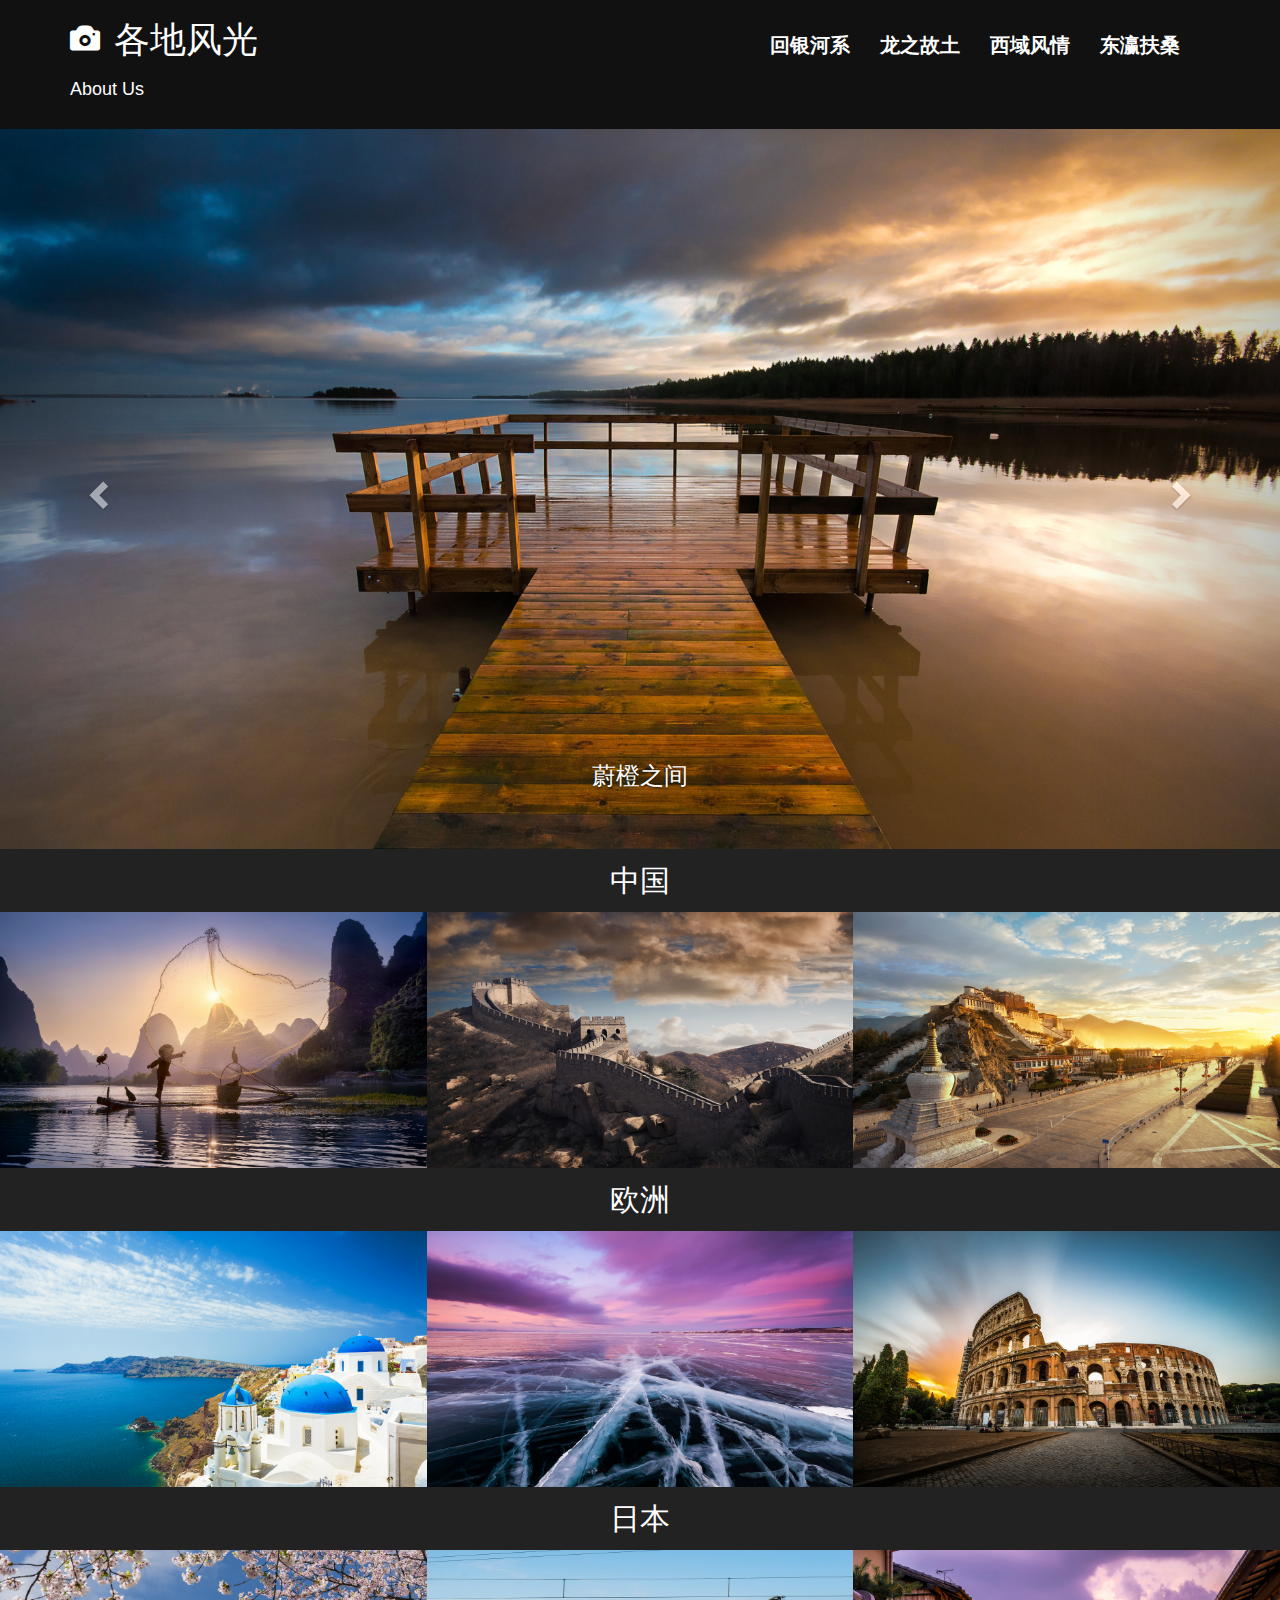
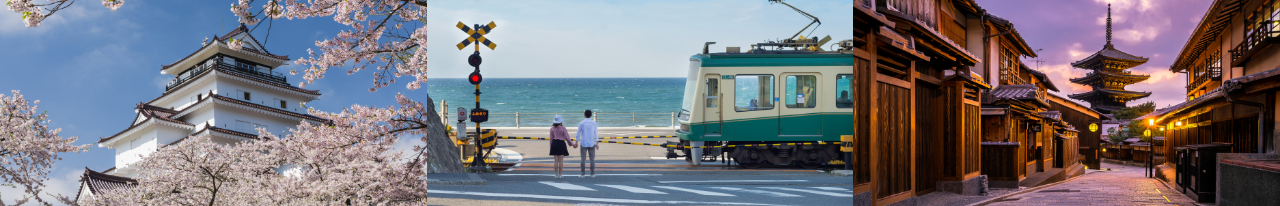
<file: first.html>
<!DOCTYPE html>
<html lang="en">
<head>
    <meta charset="UTF-8">
    <meta name="viewport" content="width=device-width, initial-scale=1.0">
    <meta http-equiv="X-UA-Compatible" content="ie=edge">
    <title>首页</title>
    <script src="./js/jquery.min.js"></script>
    <link rel="stylesheet" href="./bootstrap-3.3.7-dist/css/bootstrap.css">
    <link rel="stylesheet" href="./css/first.css">
</head>
<body>
        <div class="banner-top">
            <!-- 导航条 -->
            <div class="navigation">
                <div class="container">
                    <nav class="navbar  navbar-default">
                        <div class="container-fluid">
                            <div class="navbar-header">
                            <!-- 适配小屏幕 按钮下拉菜单内容-->
                            <button type="button" class="navbar-toggle collapsed" data-toggle="collapse"
                            data-target="#bs-example-navbar-collapse-1" aria-expanded="false">
                            <!-- <span class="sr-only">Toggle navigation</span> -->
                            <span class="icon-bar"></span>
                            <span class="icon-bar"></span>
                            <span class="icon-bar"></span>
                            </button>
                            <span class="glyphicon glyphicon-camera" aria-hidden="true"></span>
                            <h1>各地风光</h1>
                            <!-- 关于我们 -->
                            <div class="about-us">
                              <h4>About Us</h4>
                            </div>
                            </div>
                            <!-- 当屏幕尺寸够时，显示整体，不够时通过点击按钮来下拉展示 -->
                            <div class="collapse navbar-collapse navbar-right" id="bs-example-navbar-collapse-1">
                                <ul class="nav navbar-nav">
                                  <li><a href="./index.html">回银河系</a></li>
                                  <li><a href="#china">龙之故土</a></li>
                                  <li><a href="#europe">西域风情</a></li>
                                  <li><a href="#riben">东瀛扶桑</a></li>
                                  <!-- <li><a href="#about">关于我们</a></li>                                   -->
                                </ul>
                            </div>
                            <!-- 适配结束 -->
                        </div>
                    </nav>
                </div>
            </div>
        </div>
        <!-- 轮播图 有空可以去做一下移动端滑动图片实现切换-->
        <div id="carousel-example-generic" class="carousel slide" data-ride="carousel">
 
            <!-- Wrapper for slides -->
            <div class="carousel-inner" role="listbox">
              <div class="item">
                <img src="./img/图片/瑞典/瑞典3.jpg" alt="">
                <div class="carousel-caption">
                <h3>林间小路</h3>
                </div>
              </div>
              <div class="item">
                <img src="./img/图片/瑞典/瑞典4.jpg" alt="">
                <div class="carousel-caption">
                  <h3>岸边路伴</h3>
                </div>
              </div>
              <div class="item">
                <img src="./img/图片/日本/日本3.jpg" alt="">
                <div class="carousel-caption">
                  <h3>飘樱坠瓦</h3>
                </div>
              </div>
              <div class="item">
                <img src="./img/图片/瑞典/瑞典5.jpg" alt="">
                <div class="carousel-caption">
                  <h3>海屿晚霞</h3>
                </div>
              </div>
              <div class="item active">
                <img src="./img/图片/瑞典/瑞典2.jpg" alt="">
                <div class="carousel-caption">
                    <h3>蔚橙之间</h3>
                </div>
              </div>
              <div class="item">
                <img src="./img/图片/瑞典/瑞典7.jpg" alt="">
                <div class="carousel-caption">
                <h3>教堂长廊</h3>
                </div>
              </div>
            </div>
          
            <!-- Controls 左右箭头 -->
            <a class="left carousel-control" href="#carousel-example-generic" role="button" data-slide="prev">
              <span class="glyphicon glyphicon-chevron-left" aria-hidden="true"></span>
            </a>
            <a class="right carousel-control" href="#carousel-example-generic" role="button" data-slide="next">
              <span class="glyphicon glyphicon-chevron-right" aria-hidden="true"></span>
            </a>
          </div>
          <!-- 轮播结束 -->
          <!-- 介绍 -->
          <div class="introduce" id="introduce">
            <!-- 本地 -->
            <div class="container-fluid">
              <div id="china" class="row">
                <h2>中国</h2>
                <!-- 桂林 1 -->
                    <div class="col-md-4 col-sm-4 col-lg-4 scenery" data-id="0">
                        <a href="#" data-toggle="modal" data-target="#gl">
                            <img src="./img/scenery/1.jpg" alt="">
                            <div class="textbox">
                              <p>
                                <i class="glyphicon glyphicon-camera" aria-hidden="true"></i>
                              </p>
                            </div>
                        </a>
                    </div>
                    <!-- 长城 2 -->
                    <div class="col-md-4 col-sm-4 col-lg-4 scenery" data-id="1">
                        <a href="#" data-toggle="modal" data-target="#cc">
                            <img src="./img/scenery/2.jpg" alt="">
                            <div class="textbox">
                              <p>
                                <i class="glyphicon glyphicon-camera" aria-hidden="true"></i>
                              </p>
                            </div>
                        </a>
                    </div>
                    <!-- 西藏布达拉宫 3 -->
                    <div class="col-md-4 col-sm-4 col-lg-4 scenery" data-id="2">
                        <a href="#" data-toggle="modal" data-target="#xz">
                            <img src="./img/scenery/3.jpg" alt="">
                            <div class="textbox">
                              <p>
                                <i class="glyphicon glyphicon-camera" aria-hidden="true"></i>
                              </p>
                            </div>
                        </a>
                    </div>
              </div>
            </div>
            <!-- 本土结束 -->
            <!-- 欧洲开始 -->
            <div class="container-fluid">
                <div id="europe" class="row">
                <h2>欧洲</h2>
                    <!-- 爱琴海 4 -->
                    <div class="col-md-4 col-sm-4 col-lg-4 scenery" data-id="3">
                        <a href="#" data-toggle="modal" data-target="#aqh">
                          <img src="./img/scenery/4.jpg" alt="">
                          <div class="textbox">
                            <p>
                              <i class="glyphicon glyphicon-camera" aria-hidden="true"></i>
                            </p>
                          </div>
                        </a>
                      </div>
                      <!-- 贝加尔湖 5 -->
                      <div class="col-md-4 col-sm-4 col-lg-4 scenery" data-id="4">
                        <a href="#" data-toggle="modal" data-target="#njeh">
                          <img src="./img/scenery/5.jpg" alt="">
                          <div class="textbox">
                            <p>
                              <i class="glyphicon glyphicon-camera" aria-hidden="true"></i>
                            </p>
                          </div>
                        </a>
                      </div>
                      <!-- 罗马斗兽场 6 -->
                      <div class="col-md-4 col-sm-4 col-lg-4 scenery" data-id="5">
                        <a href="#" data-toggle="modal" data-target="#dsc">
                          <img src="./img/scenery/6.jpg" alt="">
                          <div class="textbox">
                            <p>
                              <i class="glyphicon glyphicon-camera" aria-hidden="true"></i>
                            </p>
                          </div>
                        </a>
                      </div>
                </div>
            </div>
            <!-- 欧洲结束  -->
            <!-- 日本开始 -->
            <div class="container-fluid">
                <div id="riben" class="row">
                <h2>日本</h2>
                <!-- 福岛县 -->
                <div class="col-md-4 col-sm-4 col-lg-4 scenery" data-id="6">
                    <a href="#" data-toggle="modal" data-target="#fd">
                      <img src="./img/scenery/7.jpg" alt="">
                      <div class="textbox">
                        <p>
                          <i class="glyphicon glyphicon-camera" aria-hidden="true"></i>
                        </p>
                      </div>
                    </a>
                  </div>
                  <!-- 镰仓 -->
                  <div class="col-md-4 col-sm-4 col-lg-4 scenery" data-id="7">
                    <a href="#" data-toggle="modal" data-target="#lc">
                      <img src="./img/scenery/8.jpg" alt="">
                      <div class="textbox">
                        <p>
                          <i class="glyphicon glyphicon-camera" aria-hidden="true"></i>
                        </p>
                      </div>
                    </a>
                  </div>
                  <!-- 长野 -->
                  <div class="col-md-4 col-sm-4 col-lg-4 scenery" data-id="8">
                    <a href="#" data-toggle="modal" data-target="#cy">
                      <img src="./img/scenery/9.jpg" alt="">
                      <div class="textbox">
                        <p>
                          <i class="glyphicon glyphicon-camera" aria-hidden="true"></i>
                        </p>
                      </div>
                    </a>
                  </div>
                </div>
            </div>
          </div>
          <!-- 关于我们弹出框 -->
          <div class="about" id="about">
              <span class="glyphicon glyphicon-menu-left" aria-hidden="true"></span>
            <h3>我们的成员</h3>
            <div class="cjx">
              <img src="./img/陈建希.jpg" alt="">
              <h4>陈建希</h4>
              <p>负责本作品的代码实现，爱游戏更爱代码，志在成为一名优秀程序员</p>
            </div>
            <div class="lh">
              <img src="./img/灏哥.jpg" alt="">
              <h4>李灏</h4>
              <p>负责本作品图片的美工，爱好画画 喜欢设计 想有一天走遍世界 希望未来能当个不秃头的程序猿 </p>
            </div>
            <div class="xmg">
              <img src="./img/小马哥.jpg" alt="">
              <h4>马秋同</h4>
              <p>负责本作品的素材收集及资金供应,爱好看动漫，看科幻小说，科幻电影</p>
            </div>
            <span>Tel:18718642229</span>
          </div>
          <!-- module区 弹出框 -->
          <div class="model">
              <div class="model-mask"></div>
              <div class="model-content">
              </div>
          </div>
        
    <script src="bootstrap-3.3.7-dist/js/bootstrap.js"></script>
    <script src="./js/first.js"></script>
</body>
</html>
</file>
<file: css/first.css>
*{
    padding : 0;
    margin : 0;
    text-decoration: none;
}
html, body {
    height: 100% ;
}
.container-fluid{
    padding: 0;
    margin: 0;
}
/*导航条*/
.navigation{
    background: #111;
}
.navbar.navbar-default{
    background: none;   /*去掉框架默认的颜色*/
    border: none;
}
/*导航条中介绍的文字*/
.glyphicon{
    color :#fff;
    font-size: 30px;
    /* margin-top: 20px; */
}
.banner-top .container h1{
    display: inline-block;
    margin-left : 10px;
}
.banner-top .container a{
    text-decoration: none;
    color : #fff;
}
.banner-top .container h1{
    color:#fff;
}
/*下拉菜单去掉边框颜色，以及更改框架默认字体颜色*/
.navbar-default .navbar-collapse{
    border : none;
}
.navbar-default .navbar-nav > li > a{
    color  : #fff;
}
.nav.navbar-nav li a{
    color: #fff;
    font-size: 20px;
    font-weight: bolder;
}
.nav.navbar-nav li a:hover{
    color:#ccc;
}
.nav.navbar-nav{
    margin-top: 20px;
}
/* 下拉菜单结束 */
/* 地点介绍 */
#introduce h2{
    text-align: center;
    padding : 15px 15px;
    margin : 0;
    background: #222;
    color : #fff;
    /* border-bottom: 2px solid pink; */
}
/* 去掉row的margin*/
.row{
    margin : 0;
}
/*去掉col的默认padding-left，right*/
.scenery{
    padding : 0;
    position: relative;
}
.row{
    /* border: 1px solid red; */
    padding : 0;
}
.row img{
    width: 100%;
}
.row a{
    text-decoration: none;
}
/* 设置定位，使其覆盖在scenery上 */
.row .textbox{
    width : 100%;
    height: 100%;
    background-color: pink ;
    opacity: 0.83;
    position: absolute;
    left: 0;
    top: 0;
    text-align: center;
    transition: all 0.7s ease;
    transform: scale(0);
}
.textbox p{
    font-size: 26px;
    color : #fff;
    margin-top: 30%;
}
.row a:hover .textbox{
    transform: scale(1);
}
/* 弹出框：景区介绍 */
.model{
    position: fixed;
    top : 0;
    left : 0;
    width: 100%;
    height: 100%;
    display: none;
    transition: all .3 ease;
}
.model .model-mask{
    position: fixed;
    top : 0;
    left : 0;
    right:  0;
    bottom: 0;
    background: rgba(0,0, 0, 0.4);
}
.model .model-content{
    position: absolute;
    width: 40%;
    height: 80%;
    left : 50%;
    top : 50%;
    transform: translate(-50%, -50%);
    background: #fff;
    text-align: center;
    border-radius: 1%;
    overflow-y: auto;
    overflow-x: hidden;
}
.model .model-content .glyphicon-remove{
    color : #000;
    position: fixed;
    font-size: 25px;
    right: 0;
    cursor: pointer;
}
.model .model-content .glyphicon-remove:hover{
    color: #ccc;
}
.model .model-content img{
    width: 80%;
    margin-bottom: 15px;
}
.model .model-content p{
    padding: 10px 25px;
}
.model .model-content h3{
    font-weight: bolder;
}
/* about us */
.about{
    position: fixed;
    left : -100%;
    top : 0;
    height: 100vh;
    border: 1px solid #000;
    width: 20vw;
    color : #fff;
    text-align: center;
    background: rgba(1,1,1,0.7);
    z-index: 100000;
    /* display: none; */
    /* overflow: auto; */
}
.about img{
    width: 60%;
}
.about p{
    font-size: 12px;
    padding: 0 15px;
    font-style: italic;
}
.about .glyphicon-menu-left{
    position: absolute;
    right: -30px;
    width: 30px;
    height: 30px;
    top: calc(50% - 15px);
    cursor: pointer;
}
.about-us h4{
    cursor: pointer;
    color : #fff;
}
.about-us h4:hover{
    color : #ccc;
}
/*媒体查询，当尺寸小时不挤掉下面的轮播图*/
@media (max-width:1000px){
    .navbar{
        max-height: 100px;
        z-index: 999;
    }
    /* 按钮的下拉菜单变色 */
    .nav.navbar-nav{
        background: #000;
    }
    .model .model-content{
        width: 80%;
        height: 60%;
    }
}
@media (max-width:800px){
    .about{
        width: 40vw;
    }
}
</file>
